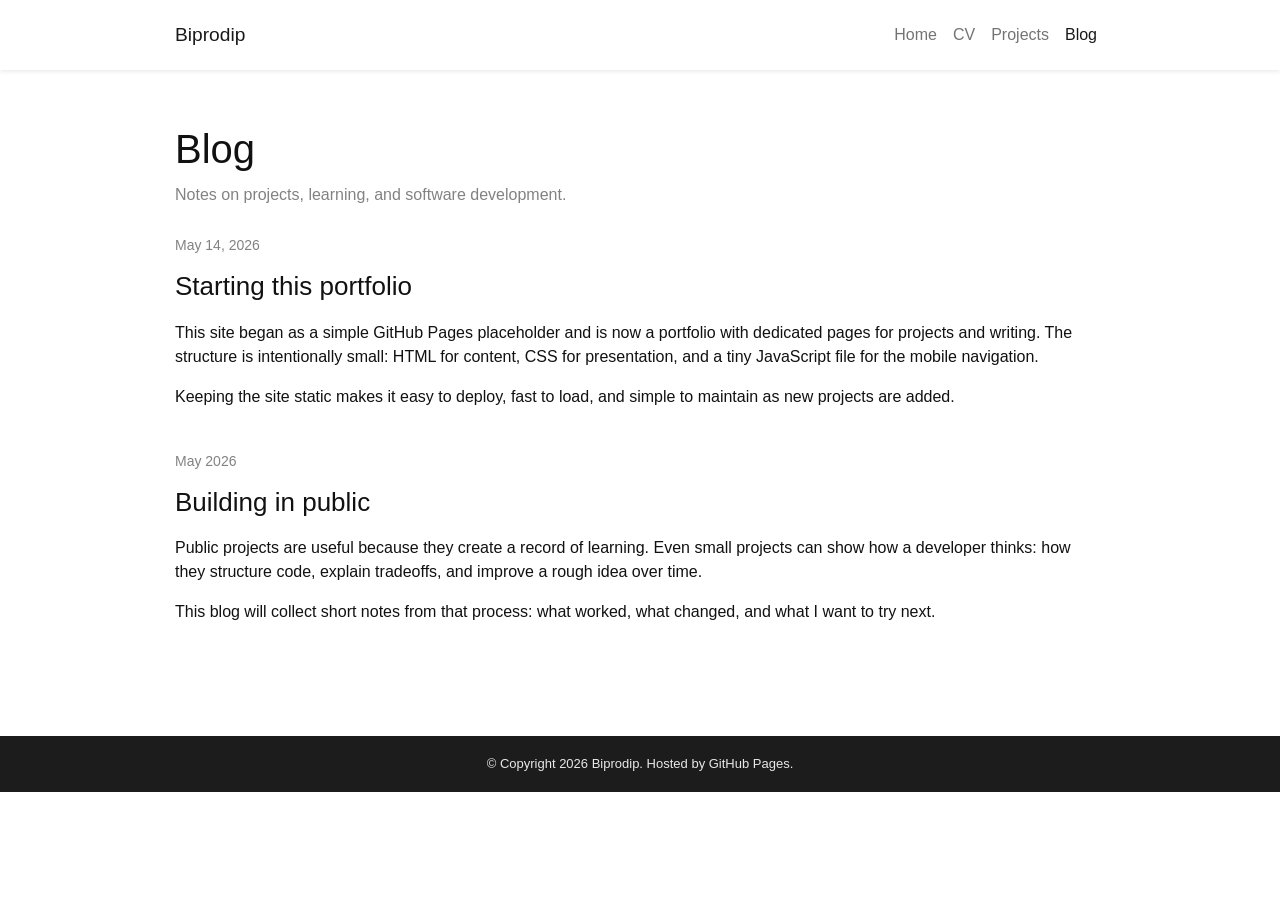
<file: blog.html>
<!DOCTYPE html>
<html lang="en">
<head>
  <meta charset="UTF-8" />
  <meta name="viewport" content="width=device-width, initial-scale=1.0" />
  <meta name="description" content="Blog posts by Biprodip." />
  <title>Blog | Biprodip</title>
  <link rel="stylesheet" href="assets/css/main.css" />
  <script src="assets/js/main.js" defer></script>
</head>
<body>
  <header class="site-header">
    <nav class="navbar container" aria-label="Main navigation">
      <a class="navbar-brand" href="index.html">Biprodip</a>
      <button class="nav-toggle" type="button" aria-expanded="false" aria-controls="site-menu">
        Toggle navigation
      </button>
      <ul class="nav-menu" id="site-menu">
        <li><a href="index.html">Home</a></li>
        <li><a href="cv.html">CV</a></li>
        <li><a href="projects.html">Projects</a></li>
        <li><a class="active" href="blog.html">Blog</a></li>
      </ul>
    </nav>
  </header>

  <main class="container page">
    <h1>Blog</h1>
    <p class="subtitle">Notes on projects, learning, and software development.</p>

    <section class="blog-post" id="first-post">
      <p class="post-date">May 14, 2026</p>
      <h2>Starting this portfolio</h2>
      <p>
        This site began as a simple GitHub Pages placeholder and is now a
        portfolio with dedicated pages for projects and writing. The structure is
        intentionally small: HTML for content, CSS for presentation, and a tiny
        JavaScript file for the mobile navigation.
      </p>
      <p>
        Keeping the site static makes it easy to deploy, fast to load, and simple
        to maintain as new projects are added.
      </p>
    </section>

    <section class="blog-post" id="building-in-public">
      <p class="post-date">May 2026</p>
      <h2>Building in public</h2>
      <p>
        Public projects are useful because they create a record of learning.
        Even small projects can show how a developer thinks: how they structure
        code, explain tradeoffs, and improve a rough idea over time.
      </p>
      <p>
        This blog will collect short notes from that process: what worked, what
        changed, and what I want to try next.
      </p>
    </section>
  </main>

  <footer class="site-footer">
    <div class="container">
      <p>© Copyright 2026 Biprodip. Hosted by GitHub Pages.</p>
    </div>
  </footer>
</body>
</html>
</file>
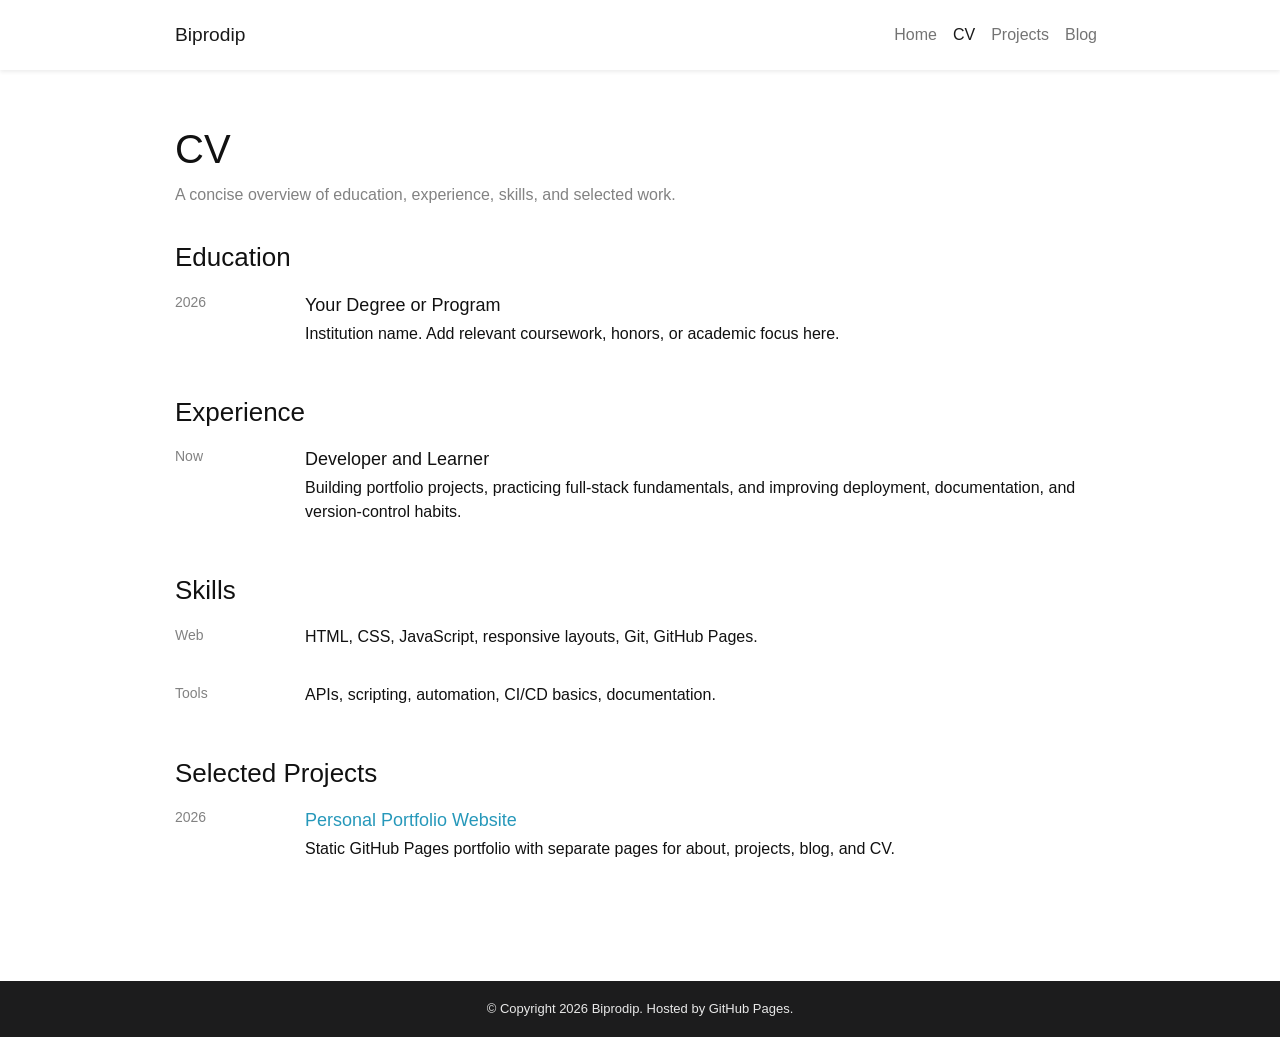
<file: cv.html>
<!DOCTYPE html>
<html lang="en">
<head>
  <meta charset="UTF-8" />
  <meta name="viewport" content="width=device-width, initial-scale=1.0" />
  <meta name="description" content="CV for Biprodip." />
  <title>CV | Biprodip</title>
  <link rel="stylesheet" href="assets/css/main.css" />
  <script src="assets/js/main.js" defer></script>
</head>
<body>
  <header class="site-header">
    <nav class="navbar container" aria-label="Main navigation">
      <a class="navbar-brand" href="index.html">Biprodip</a>
      <button class="nav-toggle" type="button" aria-expanded="false" aria-controls="site-menu">
        Toggle navigation
      </button>
      <ul class="nav-menu" id="site-menu">
        <li><a href="index.html">Home</a></li>
        <li><a class="active" href="cv.html">CV</a></li>
        <li><a href="projects.html">Projects</a></li>
        <li><a href="blog.html">Blog</a></li>
      </ul>
    </nav>
  </header>

  <main class="container page">
    <h1>CV</h1>
    <p class="subtitle">A concise overview of education, experience, skills, and selected work.</p>

    <section class="cv-section">
      <h2>Education</h2>
      <ol class="cv-list">
        <li>
          <div class="cv-date">2026</div>
          <div>
            <h3>Your Degree or Program</h3>
            <p>Institution name. Add relevant coursework, honors, or academic focus here.</p>
          </div>
        </li>
      </ol>
    </section>

    <section class="cv-section">
      <h2>Experience</h2>
      <ol class="cv-list">
        <li>
          <div class="cv-date">Now</div>
          <div>
            <h3>Developer and Learner</h3>
            <p>
              Building portfolio projects, practicing full-stack fundamentals,
              and improving deployment, documentation, and version-control habits.
            </p>
          </div>
        </li>
      </ol>
    </section>

    <section class="cv-section">
      <h2>Skills</h2>
      <ol class="cv-list">
        <li>
          <div class="cv-date">Web</div>
          <div>
            <p>HTML, CSS, JavaScript, responsive layouts, Git, GitHub Pages.</p>
          </div>
        </li>
        <li>
          <div class="cv-date">Tools</div>
          <div>
            <p>APIs, scripting, automation, CI/CD basics, documentation.</p>
          </div>
        </li>
      </ol>
    </section>

    <section class="cv-section">
      <h2>Selected Projects</h2>
      <ol class="cv-list">
        <li>
          <div class="cv-date">2026</div>
          <div>
            <h3><a href="projects.html#portfolio">Personal Portfolio Website</a></h3>
            <p>
              Static GitHub Pages portfolio with separate pages for about,
              projects, blog, and CV.
            </p>
          </div>
        </li>
      </ol>
    </section>
  </main>

  <footer class="site-footer">
    <div class="container">
      <p>© Copyright 2026 Biprodip. Hosted by GitHub Pages.</p>
    </div>
  </footer>
</body>
</html>
</file>
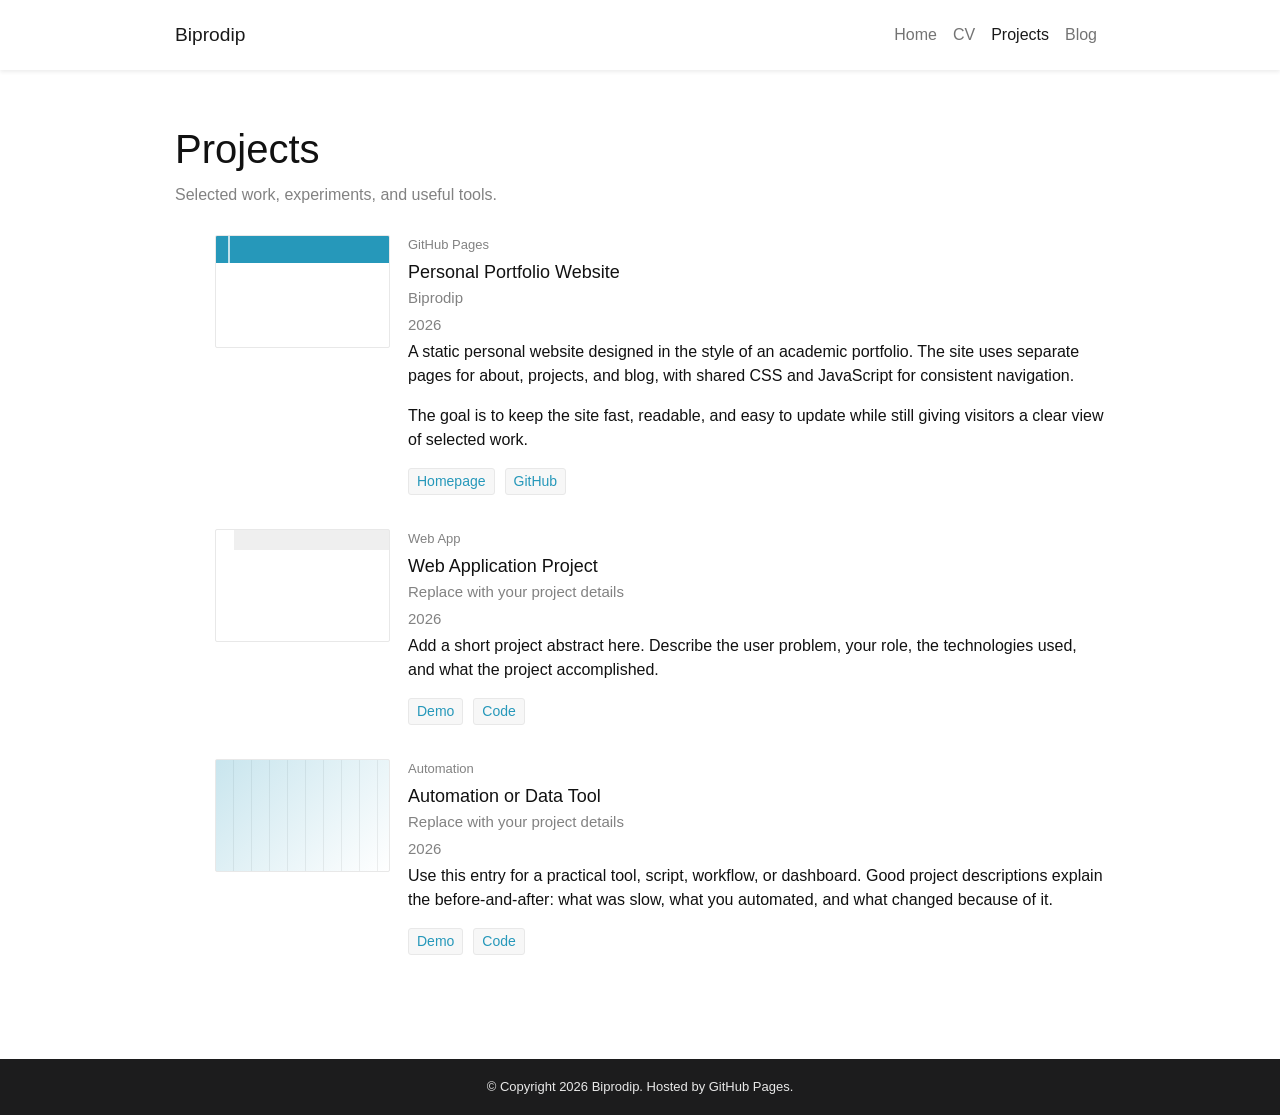
<file: projects.html>
<!DOCTYPE html>
<html lang="en">
<head>
  <meta charset="UTF-8" />
  <meta name="viewport" content="width=device-width, initial-scale=1.0" />
  <meta name="description" content="Projects by Biprodip." />
  <title>Projects | Biprodip</title>
  <link rel="stylesheet" href="assets/css/main.css" />
  <script src="assets/js/main.js" defer></script>
</head>
<body>
  <header class="site-header">
    <nav class="navbar container" aria-label="Main navigation">
      <a class="navbar-brand" href="index.html">Biprodip</a>
      <button class="nav-toggle" type="button" aria-expanded="false" aria-controls="site-menu">
        Toggle navigation
      </button>
      <ul class="nav-menu" id="site-menu">
        <li><a href="index.html">Home</a></li>
        <li><a href="cv.html">CV</a></li>
        <li><a class="active" href="projects.html">Projects</a></li>
        <li><a href="blog.html">Blog</a></li>
      </ul>
    </nav>
  </header>

  <main class="container page">
    <h1>Projects</h1>
    <p class="subtitle">Selected work, experiments, and useful tools.</p>

    <ol class="entry-list project-page-list">
      <li class="entry" id="portfolio">
        <div class="entry-thumb portfolio-thumb" aria-hidden="true"></div>
        <div class="entry-body">
          <p class="entry-venue">GitHub Pages</p>
          <h2>Personal Portfolio Website</h2>
          <p class="entry-authors">Biprodip</p>
          <p class="entry-year">2026</p>
          <p>
            A static personal website designed in the style of an academic
            portfolio. The site uses separate pages for about, projects, and blog,
            with shared CSS and JavaScript for consistent navigation.
          </p>
          <p>
            The goal is to keep the site fast, readable, and easy to update while
            still giving visitors a clear view of selected work.
          </p>
          <p class="entry-links">
            <a href="index.html">Homepage</a>
            <a href="https://github.com/biprodip">GitHub</a>
          </p>
        </div>
      </li>

      <li class="entry" id="web-app">
        <div class="entry-thumb app-thumb" aria-hidden="true"></div>
        <div class="entry-body">
          <p class="entry-venue">Web App</p>
          <h2>Web Application Project</h2>
          <p class="entry-authors">Replace with your project details</p>
          <p class="entry-year">2026</p>
          <p>
            Add a short project abstract here. Describe the user problem, your
            role, the technologies used, and what the project accomplished.
          </p>
          <p class="entry-links">
            <span>Demo</span>
            <span>Code</span>
          </p>
        </div>
      </li>

      <li class="entry" id="automation">
        <div class="entry-thumb data-thumb" aria-hidden="true"></div>
        <div class="entry-body">
          <p class="entry-venue">Automation</p>
          <h2>Automation or Data Tool</h2>
          <p class="entry-authors">Replace with your project details</p>
          <p class="entry-year">2026</p>
          <p>
            Use this entry for a practical tool, script, workflow, or dashboard.
            Good project descriptions explain the before-and-after: what was slow,
            what you automated, and what changed because of it.
          </p>
          <p class="entry-links">
            <span>Demo</span>
            <span>Code</span>
          </p>
        </div>
      </li>
    </ol>
  </main>

  <footer class="site-footer">
    <div class="container">
      <p>© Copyright 2026 Biprodip. Hosted by GitHub Pages.</p>
    </div>
  </footer>
</body>
</html>
</file>
<file: assets/css/main.css>
:root {
  --global-bg-color: #ffffff;
  --global-code-bg-color: #f7f7f7;
  --global-text-color: #111111;
  --global-text-color-light: #828282;
  --global-theme-color: #2698ba;
  --global-hover-color: #134b5f;
  --global-footer-bg-color: #1c1c1d;
  --global-footer-text-color: #e8e8e8;
  --global-divider-color: #e8e8e8;
  --global-card-bg-color: #ffffff;
  --global-font-size: 16px;
  --navbar-height: 70px;
}

* {
  box-sizing: border-box;
}

html {
  scroll-behavior: smooth;
}

body {
  margin: 0;
  background: var(--global-bg-color);
  color: var(--global-text-color);
  font-family: Arial, Helvetica, sans-serif;
  font-size: var(--global-font-size);
  line-height: 1.5;
}

a {
  color: var(--global-theme-color);
  text-decoration: none;
}

a:hover,
a:focus {
  color: var(--global-hover-color);
  text-decoration: underline;
}

.container {
  width: min(100% - 30px, 930px);
  margin: 0 auto;
}

.site-header {
  position: sticky;
  top: 0;
  z-index: 50;
  background: var(--global-bg-color);
  box-shadow: 0 0.125rem 0.25rem rgba(0, 0, 0, 0.075);
}

.navbar {
  display: flex;
  min-height: var(--navbar-height);
  align-items: center;
  justify-content: space-between;
  gap: 1rem;
}

.navbar-brand {
  color: rgba(0, 0, 0, 0.9);
  font-family: Arial, Helvetica, sans-serif;
  font-size: 1.2rem;
  font-weight: 400;
  line-height: inherit;
  margin-right: 1rem;
  padding-bottom: 0.3125rem;
  padding-top: 0.3125rem;
  white-space: nowrap;
}

.navbar-brand:hover {
  color: rgba(0, 0, 0, 0.9);
  text-decoration: none;
}

.nav-menu {
  display: flex;
  align-items: center;
  gap: 0;
  margin: 0;
  padding: 0;
  list-style: none;
  font-family: Arial, Helvetica, sans-serif;
  font-size: 1rem;
  font-weight: 400;
  line-height: 1.5;
}

.nav-menu a {
  color: rgba(0, 0, 0, 0.55);
  display: block;
  padding: 0.5rem;
}

.nav-menu a:hover,
.nav-menu a:focus,
.nav-menu a.active {
  color: rgba(0, 0, 0, 0.9);
  text-decoration: none;
}

.nav-toggle {
  display: none;
  border: 0;
  background: transparent;
  color: rgba(0, 0, 0, 0.55);
  cursor: pointer;
  font-family: Arial, Helvetica, sans-serif;
  font-size: 1rem;
  padding: 6px 0;
}

.page {
  padding: 55px 0 70px;
}

h1,
h2,
h3,
p {
  margin-top: 0;
}

h1 {
  margin-bottom: 10px;
  font-family: Arial, Helvetica, sans-serif;
  font-size: 40px;
  font-weight: 400;
  line-height: 1.2;
}

h2 {
  margin: 34px 0 18px;
  font-family: Arial, Helvetica, sans-serif;
  font-size: 26px;
  font-weight: 400;
  line-height: 1.25;
}

h3 {
  margin-bottom: 3px;
  font-family: Arial, Helvetica, sans-serif;
  font-size: 18px;
  font-weight: 400;
}

ul {
  margin-top: 0;
  padding-left: 30px;
}

.subtitle {
  margin-bottom: 28px;
  color: var(--global-text-color-light);
}

.about {
  max-width: 860px;
}

.profile-layout {
  display: grid;
  grid-template-columns: minmax(0, 1fr) 230px;
  gap: 42px;
  align-items: start;
  max-width: 100%;
}

.profile-copy {
  min-width: 0;
}

.profile-card {
  display: grid;
  justify-items: center;
  gap: 18px;
  padding-top: 6px;
}

.profile-photo {
  width: 210px;
  aspect-ratio: 1;
  border-radius: 50%;
  background:
    radial-gradient(circle at 50% 35%, rgba(255, 255, 255, 0.95) 0 20%, transparent 21%),
    radial-gradient(circle at 50% 112%, #263238 0 42%, transparent 43%),
    linear-gradient(145deg, #dfe7ea, #a9b7bd);
  border: 1px solid #e5e5e5;
  box-shadow: inset 0 0 0 8px #ffffff;
}

.social-icons {
  display: flex;
  justify-content: center;
  gap: 13px;
}

.social-icons a {
  display: inline-grid;
  place-items: center;
  width: 20px;
  height: 24px;
  color: #2962ff;
  font-size: 20px;
  line-height: 1;
}

.social-icons a:hover,
.social-icons a:focus {
  color: #0039cb;
  text-decoration: none;
}

.bio-lead {
  color: var(--global-text-color);
  font-family: Arial, Helvetica, sans-serif;
  font-size: var(--global-font-size);
  line-height: 1.5;
  text-align: justify;
}

.home-section h2 a {
  color: var(--global-theme-color);
}

.entry-list,
.post-list {
  margin: 0;
  padding-left: 32px;
}

.entry {
  display: grid;
  grid-template-columns: 175px minmax(0, 1fr);
  gap: 18px;
  margin-bottom: 28px;
  padding-left: 8px;
}

.entry-thumb {
  width: 175px;
  aspect-ratio: 1.55;
  border: 1px solid var(--global-divider-color);
  border-radius: 2px;
  background: var(--global-code-bg-color);
}

.portfolio-thumb {
  background:
    linear-gradient(90deg, transparent 12px, rgba(255, 255, 255, 0.72) 12px 14px, transparent 14px),
    linear-gradient(180deg, #2698ba 0 24%, #ffffff 24% 100%);
}

.app-thumb {
  background:
    linear-gradient(90deg, #ffffff 18px, transparent 18px),
    linear-gradient(180deg, #efefef 0 18%, #ffffff 18% 100%);
}

.data-thumb {
  background:
    linear-gradient(135deg, rgba(38, 152, 186, 0.25), rgba(0, 0, 0, 0)),
    repeating-linear-gradient(90deg, #ffffff 0 17px, #eeeeee 17px 18px),
    var(--global-code-bg-color);
}

.entry-venue {
  margin-bottom: 6px;
  color: var(--global-text-color-light);
  font-family: Arial, Helvetica, sans-serif;
  font-size: 13px;
}

.entry h2,
.entry h3 {
  margin: 0 0 4px;
  color: var(--global-text-color);
  font-size: 18px;
}

.entry-authors,
.entry-year {
  margin-bottom: 4px;
  color: var(--global-text-color-light);
  font-size: 15px;
}

.entry-links {
  display: flex;
  flex-wrap: wrap;
  gap: 10px;
  margin: 10px 0 0;
  font-family: Arial, Helvetica, sans-serif;
  font-size: 14px;
}

.entry-links a,
.entry-links span {
  border: 1px solid var(--global-divider-color);
  border-radius: 3px;
  background: var(--global-code-bg-color);
  color: var(--global-theme-color);
  padding: 2px 8px;
}

.entry-links a:hover {
  border-color: var(--global-theme-color);
  text-decoration: none;
}

.project-page-list .entry {
  margin-bottom: 34px;
}

.post-list li {
  margin-bottom: 18px;
}

.post-list a {
  font-size: 18px;
}

.post-list p {
  margin: 4px 0 0;
}

.post-date {
  display: block;
  color: var(--global-text-color-light);
  font-family: Arial, Helvetica, sans-serif;
  font-size: 14px;
}

.blog-post {
  margin-bottom: 42px;
}

.blog-post h2 {
  margin-top: 0;
}

.cv-section {
  margin-bottom: 34px;
}

.cv-list {
  margin: 0;
  padding: 0;
  list-style: none;
}

.cv-list li {
  display: grid;
  grid-template-columns: 110px minmax(0, 1fr);
  gap: 20px;
  margin-bottom: 18px;
}

.cv-date {
  color: var(--global-text-color-light);
  font-size: 14px;
}

.site-footer {
  background: var(--global-footer-bg-color);
  color: var(--global-footer-text-color);
  font-family: Arial, Helvetica, sans-serif;
  font-size: 13px;
  padding: 18px 0;
}

.site-footer p {
  margin: 0;
  text-align: center;
}

@media (max-width: 680px) {
  .navbar {
    min-height: auto;
    align-items: flex-start;
    flex-wrap: wrap;
    padding: 14px 0;
  }

  .nav-toggle {
    display: block;
  }

  .nav-menu {
    display: none;
    width: 100%;
    flex-direction: column;
    align-items: flex-start;
    gap: 10px;
    padding-top: 12px;
  }

  .nav-menu.open {
    display: flex;
  }

  .page {
    padding-top: 36px;
  }

  .profile-layout {
    grid-template-columns: 1fr;
  }

  .profile-card {
    order: -1;
  }

  .profile-photo {
    width: min(210px, 70vw);
  }

  h1 {
    font-size: 34px;
  }

  h2 {
    font-size: 23px;
  }

  .entry {
    grid-template-columns: 1fr;
  }

  .entry-thumb {
    width: 100%;
  }

  .cv-list li {
    grid-template-columns: 1fr;
    gap: 4px;
  }
}
</file>
